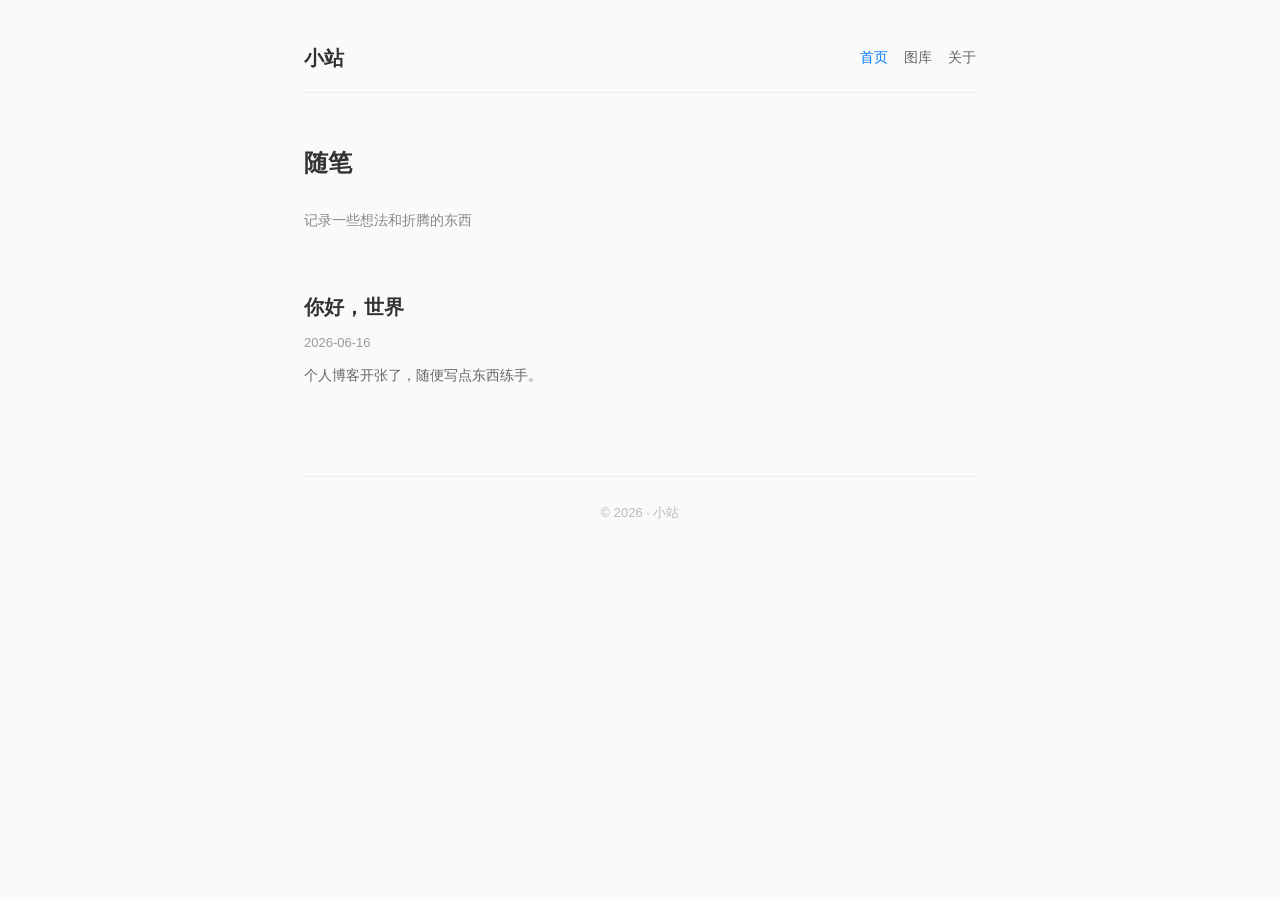
<file: index.html>
<!DOCTYPE html>
<html lang="zh-CN">
<head>
    <meta charset="UTF-8">
    <meta name="viewport" content="width=device-width, initial-scale=1.0">
    <title>小站 · 个人博客</title>
    <link rel="stylesheet" href="style.css">
</head>
<body>
    <div class="container">
        <nav>
            <a href="index.html" class="brand">小站</a>
            <div class="nav-links">
                <a href="index.html" class="active">首页</a>
                <a href="gallery.html">图库</a>
                <a href="about.html">关于</a>
            </div>
        </nav>

        <header>
            <h1 class="page-title">随笔</h1>
            <p class="page-subtitle">记录一些想法和折腾的东西</p>
        </header>

        <ul class="post-list">
            <li class="post-item">
                <a href="posts/hello-world.html" class="post-title">你好，世界</a>
                <div class="post-meta">2026-06-16</div>
                <p class="post-summary">个人博客开张了，随便写点东西练手。</p>
            </li>
        </ul>

        <footer>
            <p>&copy; 2026 · 小站</p>
        </footer>
    </div>
</body>
</html>
</file>
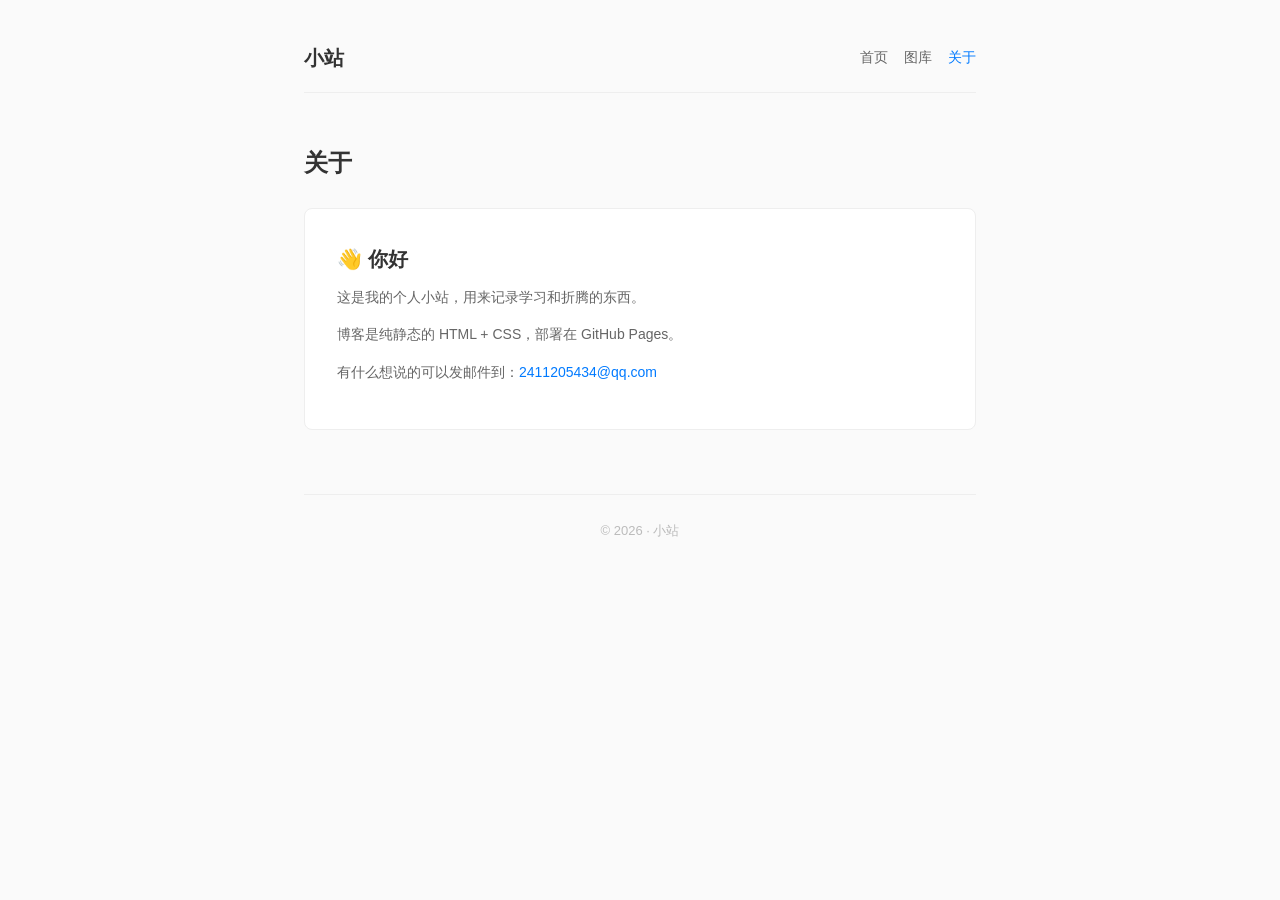
<file: about.html>
<!DOCTYPE html>
<html lang="zh-CN">
<head>
    <meta charset="UTF-8">
    <meta name="viewport" content="width=device-width, initial-scale=1.0">
    <title>关于 · 小站</title>
    <link rel="stylesheet" href="style.css">
</head>
<body>
    <div class="container">
        <nav>
            <a href="index.html" class="brand">小站</a>
            <div class="nav-links">
                <a href="index.html">首页</a>
                <a href="gallery.html">图库</a>
                <a href="about.html" class="active">关于</a>
            </div>
        </nav>

        <h1 class="page-title">关于</h1>

        <div class="about-section">
            <h2>👋 你好</h2>
            <p>这是我的个人小站，用来记录学习和折腾的东西。</p>
            <p>博客是纯静态的 HTML + CSS，部署在 GitHub Pages。</p>
            <p>有什么想说的可以发邮件到：<a href="#">2411205434@qq.com</a></p>
        </div>

        <footer>
            <p>&copy; 2026 · 小站</p>
        </footer>
    </div>
</body>
</html>
</file>
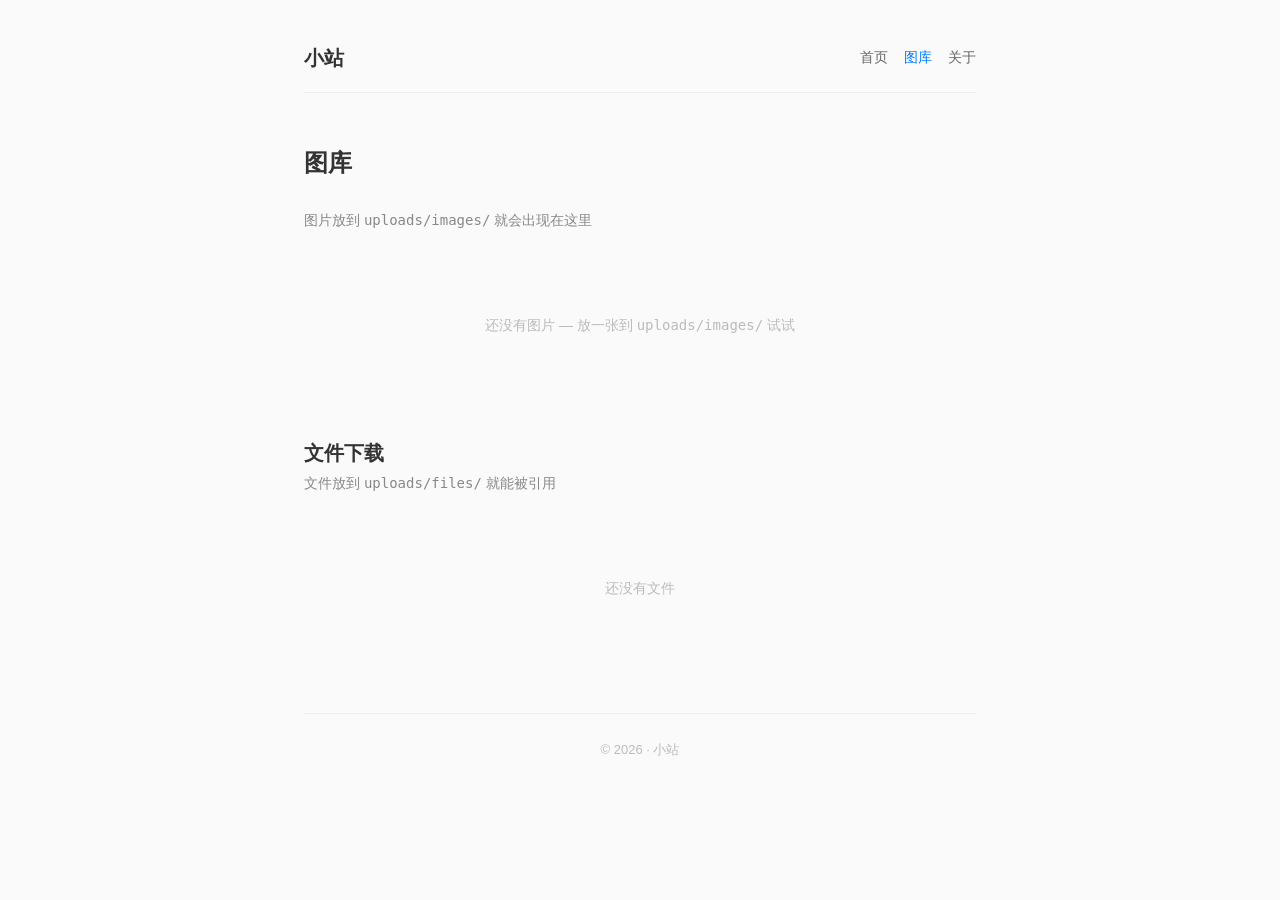
<file: gallery.html>
<!DOCTYPE html>
<html lang="zh-CN">
<head>
    <meta charset="UTF-8">
    <meta name="viewport" content="width=device-width, initial-scale=1.0">
    <title>图库 · 小站</title>
    <link rel="stylesheet" href="style.css">
</head>
<body>
    <div class="container">
        <nav>
            <a href="index.html" class="brand">小站</a>
            <div class="nav-links">
                <a href="index.html">首页</a>
                <a href="gallery.html" class="active">图库</a>
                <a href="about.html">关于</a>
            </div>
        </nav>

        <h1 class="page-title">图库</h1>
        <p class="page-subtitle">图片放到 <code>uploads/images/</code> 就会出现在这里</p>

        <div class="gallery-grid">
            <!-- 示例图片：放一张图片到 uploads/images/ 后，复制下面这行改一下文件名 -->
            <!--
            <div class="gallery-item">
                <img src="uploads/images/你的图片.jpg" alt="图片描述">
                <div class="gallery-caption">图片说明</div>
            </div>
            -->
        </div>

        <div class="empty-state">
            <p>还没有图片 — 放一张到 <code>uploads/images/</code> 试试</p>
        </div>

        <h2 style="margin-top:48px; font-size:20px; font-weight:600;">文件下载</h2>
        <p class="page-subtitle">文件放到 <code>uploads/files/</code> 就能被引用</p>

        <ul class="file-list">
            <!--
            <li>
                <span class="file-icon">📄</span>
                <span class="file-name"><a href="uploads/files/示例文件.pdf">示例文件.pdf</a></span>
                <span class="file-size">1.2 MB</span>
            </li>
            -->
        </ul>

        <div class="empty-state">
            <p>还没有文件</p>
        </div>

        <footer>
            <p>&copy; 2026 · 小站</p>
        </footer>
    </div>
</body>
</html>
</file>
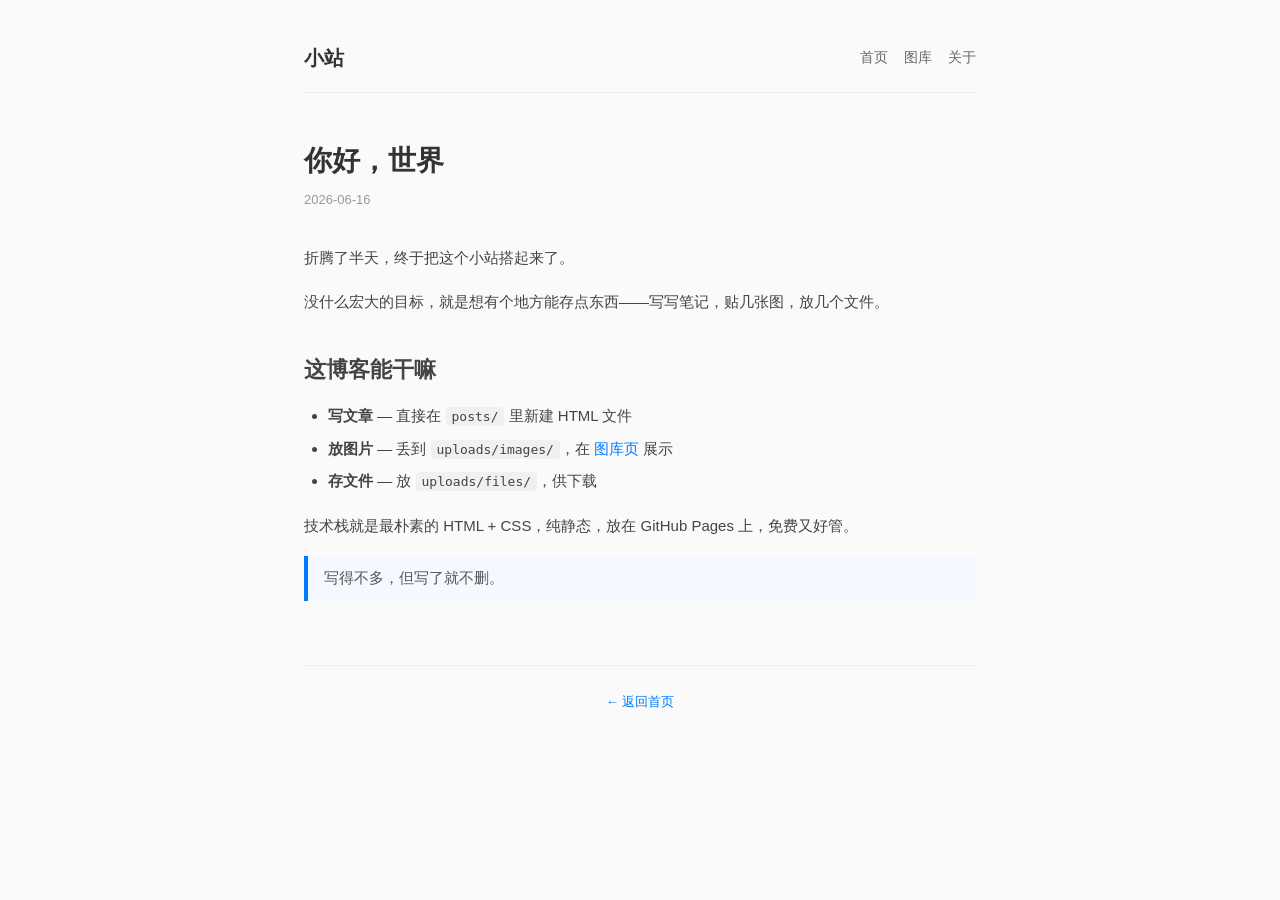
<file: posts/hello-world.html>
<!DOCTYPE html>
<html lang="zh-CN">
<head>
    <meta charset="UTF-8">
    <meta name="viewport" content="width=device-width, initial-scale=1.0">
    <title>你好，世界 · 小站</title>
    <link rel="stylesheet" href="../style.css">
</head>
<body>
    <div class="container">
        <nav>
            <a href="../index.html" class="brand">小站</a>
            <div class="nav-links">
                <a href="../index.html">首页</a>
                <a href="../gallery.html">图库</a>
                <a href="../about.html">关于</a>
            </div>
        </nav>

        <article class="article">
            <h1>你好，世界</h1>
            <div class="article-meta">2026-06-16</div>

            <div class="content">
                <p>折腾了半天，终于把这个小站搭起来了。</p>

                <p>没什么宏大的目标，就是想有个地方能存点东西——写写笔记，贴几张图，放几个文件。</p>

                <h2>这博客能干嘛</h2>
                <ul>
                    <li><strong>写文章</strong> — 直接在 <code>posts/</code> 里新建 HTML 文件</li>
                    <li><strong>放图片</strong> — 丢到 <code>uploads/images/</code>，在 <a href="../gallery.html">图库页</a> 展示</li>
                    <li><strong>存文件</strong> — 放 <code>uploads/files/</code>，供下载</li>
                </ul>

                <p>技术栈就是最朴素的 HTML + CSS，纯静态，放在 GitHub Pages 上，免费又好管。</p>

                <blockquote>
                    写得不多，但写了就不删。
                </blockquote>
            </div>
        </article>

        <footer>
            <p><a href="../index.html">← 返回首页</a></p>
        </footer>
    </div>
</body>
</html>
</file>
<file: style.css>
/* ===== 基础 ===== */
* { margin: 0; padding: 0; box-sizing: border-box; }

body {
    font-family: -apple-system, 'PingFang SC', 'Microsoft YaHei', 'Noto Sans SC', sans-serif;
    background: #fafafa;
    color: #333;
    line-height: 1.8;
}

a { color: #007aff; text-decoration: none; }
a:hover { text-decoration: underline; }
img { max-width: 100%; height: auto; border-radius: 6px; }

/* ===== 布局 ===== */
.container {
    max-width: 720px;
    margin: 0 auto;
    padding: 40px 24px;
}

/* ===== 导航 ===== */
nav {
    display: flex;
    align-items: center;
    gap: 24px;
    margin-bottom: 48px;
    padding-bottom: 16px;
    border-bottom: 1px solid #eee;
}

nav .brand {
    font-size: 20px;
    font-weight: 600;
    color: #333;
}
nav .brand:hover { text-decoration: none; }

nav .nav-links {
    display: flex;
    gap: 16px;
    margin-left: auto;
}

nav .nav-links a {
    font-size: 14px;
    color: #666;
    transition: color 0.2s;
}
nav .nav-links a:hover {
    color: #007aff;
    text-decoration: none;
}
nav .nav-links a.active {
    color: #007aff;
    font-weight: 500;
}

/* ===== 文章卡片 ===== */
.post-list { list-style: none; }

.post-item {
    padding: 24px 0;
    border-bottom: 1px solid #f0f0f0;
}
.post-item:last-child { border-bottom: none; }

.post-item .post-title {
    font-size: 20px;
    font-weight: 600;
    color: #333;
    display: block;
    margin-bottom: 6px;
    transition: color 0.2s;
}
.post-item .post-title:hover {
    color: #007aff;
    text-decoration: none;
}

.post-item .post-meta {
    font-size: 13px;
    color: #999;
    margin-bottom: 8px;
}

.post-item .post-summary {
    font-size: 14px;
    color: #666;
}

/* ===== 文章详情页 ===== */
.article h1 {
    font-size: 28px;
    font-weight: 600;
    margin-bottom: 8px;
    line-height: 1.4;
}

.article .article-meta {
    font-size: 13px;
    color: #999;
    margin-bottom: 32px;
}

.article .content {
    font-size: 15px;
    line-height: 1.9;
    color: #444;
}

.article .content p {
    margin-bottom: 16px;
}

.article .content h2 {
    font-size: 22px;
    margin: 32px 0 12px;
    font-weight: 600;
}

.article .content h3 {
    font-size: 18px;
    margin: 24px 0 10px;
    font-weight: 600;
}

.article .content ul,
.article .content ol {
    margin: 0 0 16px 24px;
}

.article .content li {
    margin-bottom: 4px;
}

.article .content blockquote {
    border-left: 4px solid #007aff;
    padding: 8px 16px;
    margin: 16px 0;
    background: #f5f8ff;
    color: #555;
    border-radius: 0 6px 6px 0;
}

.article .content code {
    background: #f0f0f0;
    padding: 2px 6px;
    border-radius: 4px;
    font-size: 13px;
    font-family: 'SF Mono', 'Fira Code', monospace;
}

.article .content pre {
    background: #1e1e2e;
    color: #cdd6f4;
    padding: 16px;
    border-radius: 8px;
    overflow-x: auto;
    margin: 16px 0;
    font-size: 13px;
    line-height: 1.6;
}

/* ===== 图库 ===== */
.gallery-grid {
    display: grid;
    grid-template-columns: repeat(auto-fill, minmax(200px, 1fr));
    gap: 16px;
    margin-top: 16px;
}

.gallery-item {
    background: #fff;
    border: 1px solid #eee;
    border-radius: 8px;
    overflow: hidden;
    transition: transform 0.2s;
}
.gallery-item:hover { transform: translateY(-2px); }

.gallery-item img {
    width: 100%;
    height: 180px;
    object-fit: cover;
    display: block;
    border-radius: 0;
}

.gallery-item .gallery-caption {
    padding: 8px 12px;
    font-size: 13px;
    color: #666;
}

/* ===== 关于页 ===== */
.about-section {
    background: #fff;
    border: 1px solid #eee;
    border-radius: 8px;
    padding: 32px;
    margin-top: 16px;
}

.about-section .avatar {
    width: 80px;
    height: 80px;
    border-radius: 50%;
    object-fit: cover;
    margin-bottom: 16px;
}

.about-section h2 {
    font-size: 20px;
    margin-bottom: 8px;
}

.about-section p {
    font-size: 14px;
    color: #666;
    margin-bottom: 12px;
}

/* ===== 文件列表 ===== */
.file-list { list-style: none; }
.file-list li {
    padding: 10px 0;
    border-bottom: 1px solid #f0f0f0;
    display: flex;
    align-items: center;
    gap: 8px;
}
.file-list li:last-child { border-bottom: none; }

.file-list .file-icon {
    font-size: 18px;
}
.file-list .file-name {
    font-size: 14px;
    color: #333;
}
.file-list .file-size {
    font-size: 12px;
    color: #999;
    margin-left: auto;
}

/* ===== 页脚 ===== */
footer {
    margin-top: 64px;
    padding-top: 24px;
    border-top: 1px solid #eee;
    text-align: center;
    color: #bbb;
    font-size: 13px;
}

/* ===== 页面标题 ===== */
.page-title {
    font-size: 24px;
    font-weight: 600;
    margin-bottom: 24px;
}

.page-subtitle {
    font-size: 14px;
    color: #888;
    margin-bottom: 32px;
}

/* ===== 空状态 ===== */
.empty-state {
    text-align: center;
    padding: 48px 0;
    color: #bbb;
    font-size: 14px;
}

/* ===== 响应式 ===== */
@media (max-width: 600px) {
    .container { padding: 24px 16px; }
    nav { flex-wrap: wrap; gap: 12px; }
    nav .nav-links { margin-left: 0; }
    .article h1 { font-size: 22px; }
    .gallery-grid { grid-template-columns: repeat(2, 1fr); }
}
</file>
